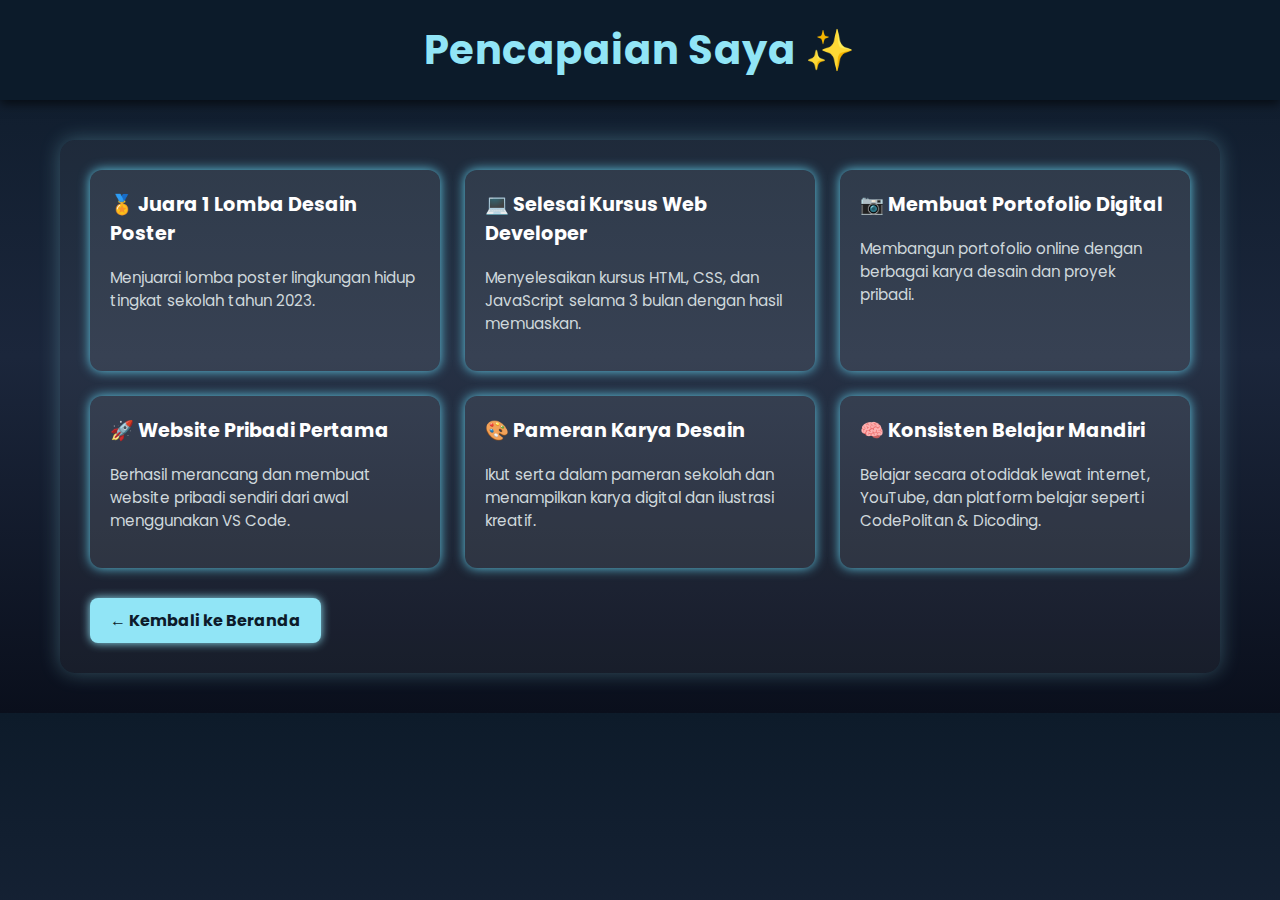
<file: Profile 1/pencapaian.html>
<!DOCTYPE html>
<html lang="id">
<head>
  <meta charset="UTF-8" />
  <meta name="viewport" content="width=device-width, initial-scale=1.0"/>
  <title>Pencapaian</title>
  <style>
    @import url('https://fonts.googleapis.com/css2?family=Poppins:wght@300;500;700&display=swap');

    body {
      margin: 0;
      font-family: 'Poppins', sans-serif;
      background: linear-gradient(to bottom, #0d1b2a, #1b263b, #0a0f1c);
      color: #f0f0f0;
    }

    header {
      background-color: rgba(13, 27, 42, 0.95);
      padding: 20px;
      text-align: center;
      box-shadow: 0 4px 10px rgba(0, 0, 0, 0.6);
    }

    header h1 {
      margin: 0;
      font-size: 2.5em;
      color: #91e5f6;
      letter-spacing: 1px;
    }

    .container {
      max-width: 1100px;
      margin: 40px auto;
      padding: 30px;
      background: rgba(255, 255, 255, 0.05);
      border-radius: 15px;
      box-shadow: 0 0 20px rgba(145, 229, 246, 0.3);
    }

    .achievements {
      display: grid;
      grid-template-columns: repeat(auto-fit, minmax(260px, 1fr));
      gap: 25px;
    }

    .card {
      background-color: rgba(255, 255, 255, 0.08);
      border-radius: 12px;
      padding: 20px;
      box-shadow: 0 0 12px #62cbe7;
      transition: transform 0.3s ease;
    }

    .card:hover {
      transform: translateY(-5px);
    }

    .card h3 {
      color: #ffffff;
      margin-top: 0;
      font-size: 1.2em;
    }

    .card p {
      color: #cfd8dc;
      font-size: 0.95em;
      line-height: 1.5;
    }

    .back-btn {
      display: inline-block;
      margin-top: 30px;
      padding: 10px 20px;
      background-color: #91e5f6;
      color: #0d1b2a;
      font-weight: bold;
      border-radius: 8px;
      text-decoration: none;
      box-shadow: 0 0 10px #91e5f6;
      transition: 0.3s ease;
    }

    .back-btn:hover {
      background-color: #62cbe7;
    }
  </style>
</head>
<body>

  <header>
    <h1>Pencapaian Saya ✨</h1>
  </header>

  <div class="container">
    <div class="achievements">
      <div class="card">
        <h3>🏅 Juara 1 Lomba Desain Poster</h3>
        <p>Menjuarai lomba poster lingkungan hidup tingkat sekolah tahun 2023.</p>
      </div>

      <div class="card">
        <h3>💻 Selesai Kursus Web Developer</h3>
        <p>Menyelesaikan kursus HTML, CSS, dan JavaScript selama 3 bulan dengan hasil memuaskan.</p>
      </div>

      <div class="card">
        <h3>📷 Membuat Portofolio Digital</h3>
        <p>Membangun portofolio online dengan berbagai karya desain dan proyek pribadi.</p>
      </div>

      <div class="card">
        <h3>🚀 Website Pribadi Pertama</h3>
        <p>Berhasil merancang dan membuat website pribadi sendiri dari awal menggunakan VS Code.</p>
      </div>

      <div class="card">
        <h3>🎨 Pameran Karya Desain</h3>
        <p>Ikut serta dalam pameran sekolah dan menampilkan karya digital dan ilustrasi kreatif.</p>
      </div>

      <div class="card">
        <h3>🧠 Konsisten Belajar Mandiri</h3>
        <p>Belajar secara otodidak lewat internet, YouTube, dan platform belajar seperti CodePolitan & Dicoding.</p>
      </div>
    </div>

    <a href="index.html" class="back-btn">← Kembali ke Beranda</a>
  </div>

</body>
</html>
</file>
